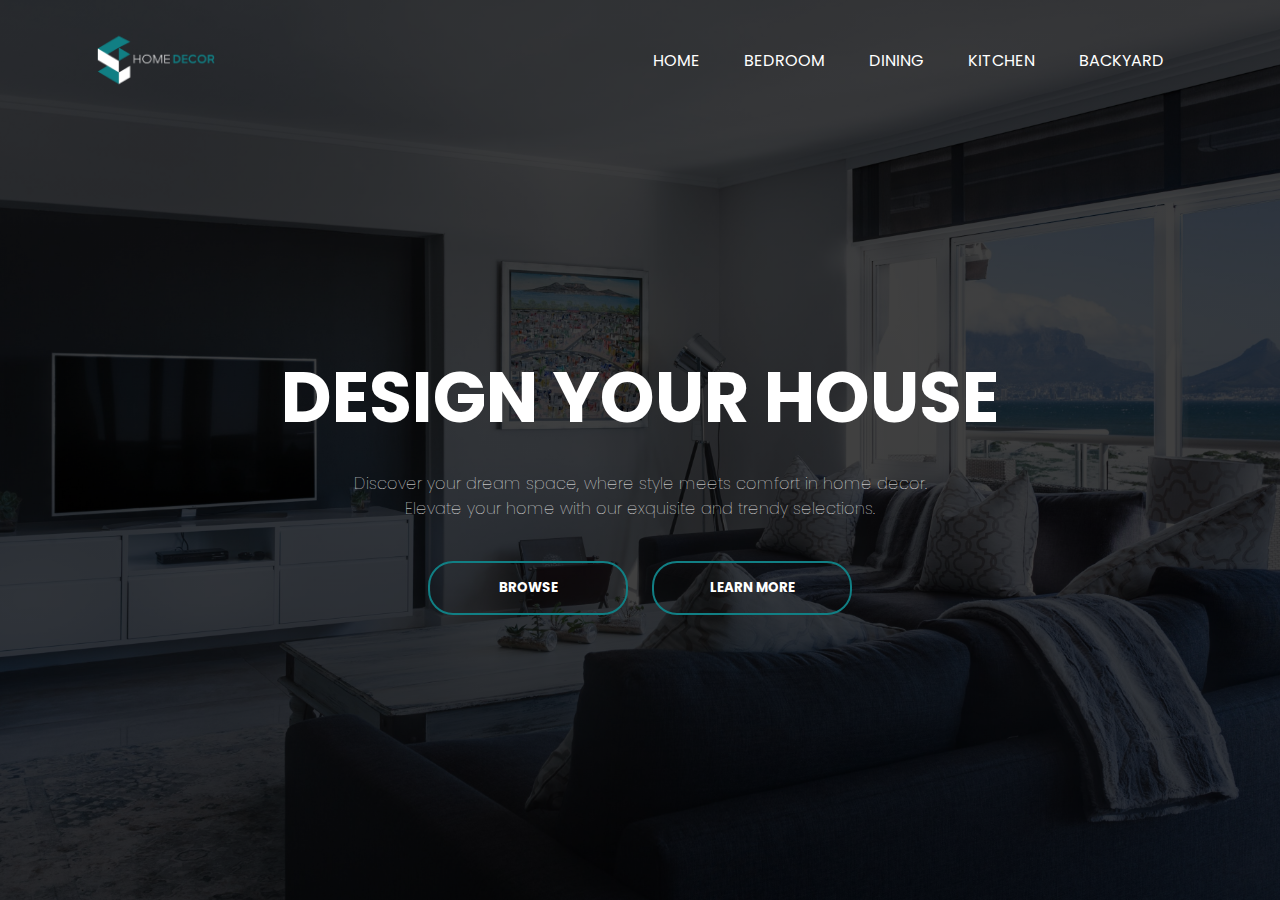
<file: HomeDecor/index.html>
<!DOCTYPE html>
<html lang="en">
  <head>
    <meta charset="UTF-8" />
    <meta name="viewport" content="width=device-width, initial-scale=1.0" />
    <title>HomeDecor</title>
    <link rel="preconnect" href="https://fonts.googleapis.com" />
    <link rel="preconnect" href="https://fonts.gstatic.com" crossorigin />
    <link
      href="https://fonts.googleapis.com/css2?family=Poppins&display=swap"
      rel="stylesheet"
    />
    <link rel="stylesheet" href="style.css" />
  </head>
  <body>
    <div class="banner">
      <div class="navbar">
        <img src="logo.png" class="logo" />
        <ul>
          <li><a href="">Home</a></li>
          <li><a href="">Bedroom</a></li>
          <li><a href="">Dining</a></li>
          <li><a href="">Kitchen</a></li>
          <li><a href="">Backyard</a></li>
        </ul>
      </div>

      <div class="content">
        <h1>DESIGN YOUR HOUSE</h1>
        <p>
          Discover your dream space, where style meets comfort in home decor.
          <br />Elevate your home with our exquisite and trendy selections.
        </p>
        <div>
          <button type="button"><span></span>BROWSE</button>
          <button type="button"><span></span>LEARN MORE</button>
        </div>
      </div>
    </div>
  </body>
</html>
</file>
<file: HomeDecor/style.css>
* {
  margin: 0;
  padding: 0;
  font-family: "Poppins", sans-serif;
}

.banner {
  width: 100%;
  height: 100vh;
  background-image: linear-gradient(rgba(0, 0, 0, 0.75), rgba(0, 0, 0, 0.75)),
    url(bg.jpg);
  background-size: cover;
  background-position: center;
}

.navbar {
  width: 85%;
  margin: auto;
  display: flex;
  align-items: center;
  justify-content: space-between;
}

.logo {
  width: 120px;
  cursor: pointer;
}

.navbar ul li {
  list-style: none;
  display: inline-block;
  margin: 0 20px;
  position: relative;
}

.navbar ul li a {
  text-decoration: none;
  color: white;
  text-transform: uppercase;
}

.navbar ul li::after {
  content: "";
  height: 3px;
  width: 0;
  background: #117f84;
  position: absolute;
  left: 0;
  bottom: -10px;
  transition: 0.5s;
}

.navbar ul li:hover:after {
  width: 100%;
}

.content {
  width: 100%;
  position: absolute;
  top: 50%;
  transform: translateY(-50%);
  text-align: center;
  color: white;
}

.content h1 {
  font-size: 70px;
  margin-top: 80px;
}

.content p {
  margin: 20px auto;
  font-weight: 100;
  line-height: 25px;
}

button {
  width: 200px;
  padding: 15px 0;
  text-align: center;
  margin: 20px 10px;
  border-radius: 25px;
  font-weight: bold;
  border: 2px solid #117f84;
  background: transparent;
  color: white;
  cursor: pointer;
  position: relative;
  overflow: hidden;
}

span {
  background: #117f84;
  height: 100%;
  width: 0%;
  border-radius: 25px;
  position: absolute;
  left: 0;
  bottom: 0;
  z-index: -1;
  transition: 0.5s;
}

button:hover span {
  width: 100%;
}

button:hover {
  border: none;
}
</file>
